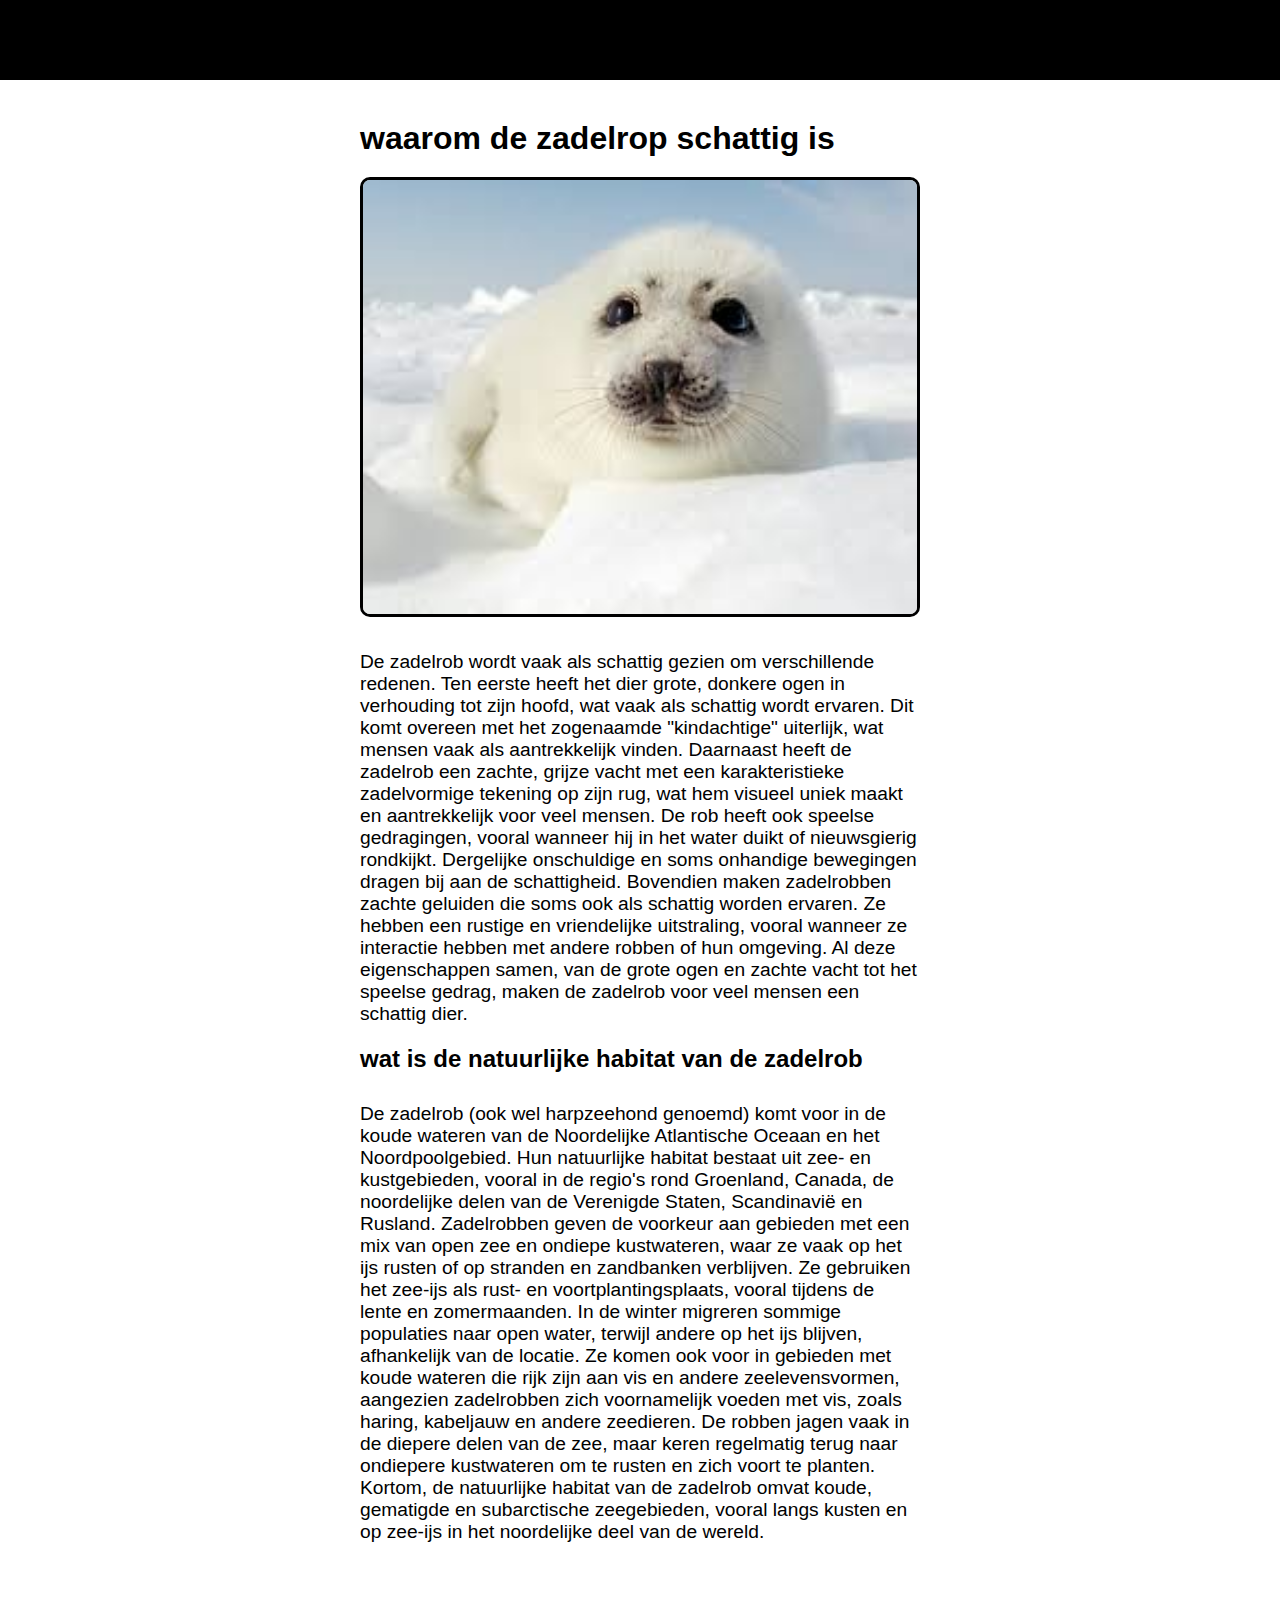
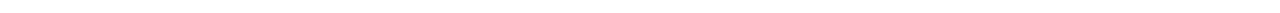
<file: website/index.html>
<!DOCTYPE html>
<html lang="nederlands">
<head>
<title>minecraft</title>
<link rel="stylesheet" href="style.css">
</head>
<body>
    <header id="header">
</header>
    <article>
<h1>waarom de zadelrop schattig is</h1>
<img src="img/download.jpg" alt="dsdsdsd">
<p>
    De zadelrob wordt vaak als schattig gezien om verschillende redenen. Ten eerste heeft het dier grote, donkere ogen in verhouding tot zijn hoofd, wat vaak als schattig wordt ervaren. Dit komt overeen met het zogenaamde "kindachtige" uiterlijk, wat mensen vaak als aantrekkelijk vinden. Daarnaast heeft de zadelrob een zachte, grijze vacht met een karakteristieke zadelvormige tekening op zijn rug, wat hem visueel uniek maakt en aantrekkelijk voor veel mensen.
    
    De rob heeft ook speelse gedragingen, vooral wanneer hij in het water duikt of nieuwsgierig rondkijkt. Dergelijke onschuldige en soms onhandige bewegingen dragen bij aan de schattigheid. Bovendien maken zadelrobben zachte geluiden die soms ook als schattig worden ervaren. Ze hebben een rustige en vriendelijke uitstraling, vooral wanneer ze interactie hebben met andere robben of hun omgeving.
    
    Al deze eigenschappen samen, van de grote ogen en zachte vacht tot het speelse gedrag, maken de zadelrob voor veel mensen een schattig dier.    
</p>
<h2>wat is de natuurlijke habitat van de zadelrob</h2>
<p>De zadelrob (ook wel harpzeehond genoemd) komt voor in de koude wateren van de Noordelijke Atlantische Oceaan en het Noordpoolgebied. Hun natuurlijke habitat bestaat uit zee- en kustgebieden, vooral in de regio's rond Groenland, Canada, de noordelijke delen van de Verenigde Staten, Scandinavië en Rusland.

    Zadelrobben geven de voorkeur aan gebieden met een mix van open zee en ondiepe kustwateren, waar ze vaak op het ijs rusten of op stranden en zandbanken verblijven. Ze gebruiken het zee-ijs als rust- en voortplantingsplaats, vooral tijdens de lente en zomermaanden. In de winter migreren sommige populaties naar open water, terwijl andere op het ijs blijven, afhankelijk van de locatie.
    
    Ze komen ook voor in gebieden met koude wateren die rijk zijn aan vis en andere zeelevensvormen, aangezien zadelrobben zich voornamelijk voeden met vis, zoals haring, kabeljauw en andere zeedieren. De robben jagen vaak in de diepere delen van de zee, maar keren regelmatig terug naar ondiepere kustwateren om te rusten en zich voort te planten.
    
    Kortom, de natuurlijke habitat van de zadelrob omvat koude, gematigde en subarctische zeegebieden, vooral langs kusten en op zee-ijs in het noordelijke deel van de wereld.     
</p>
<h2></h2>
<p>





</p>
</body>
</html>
</file>
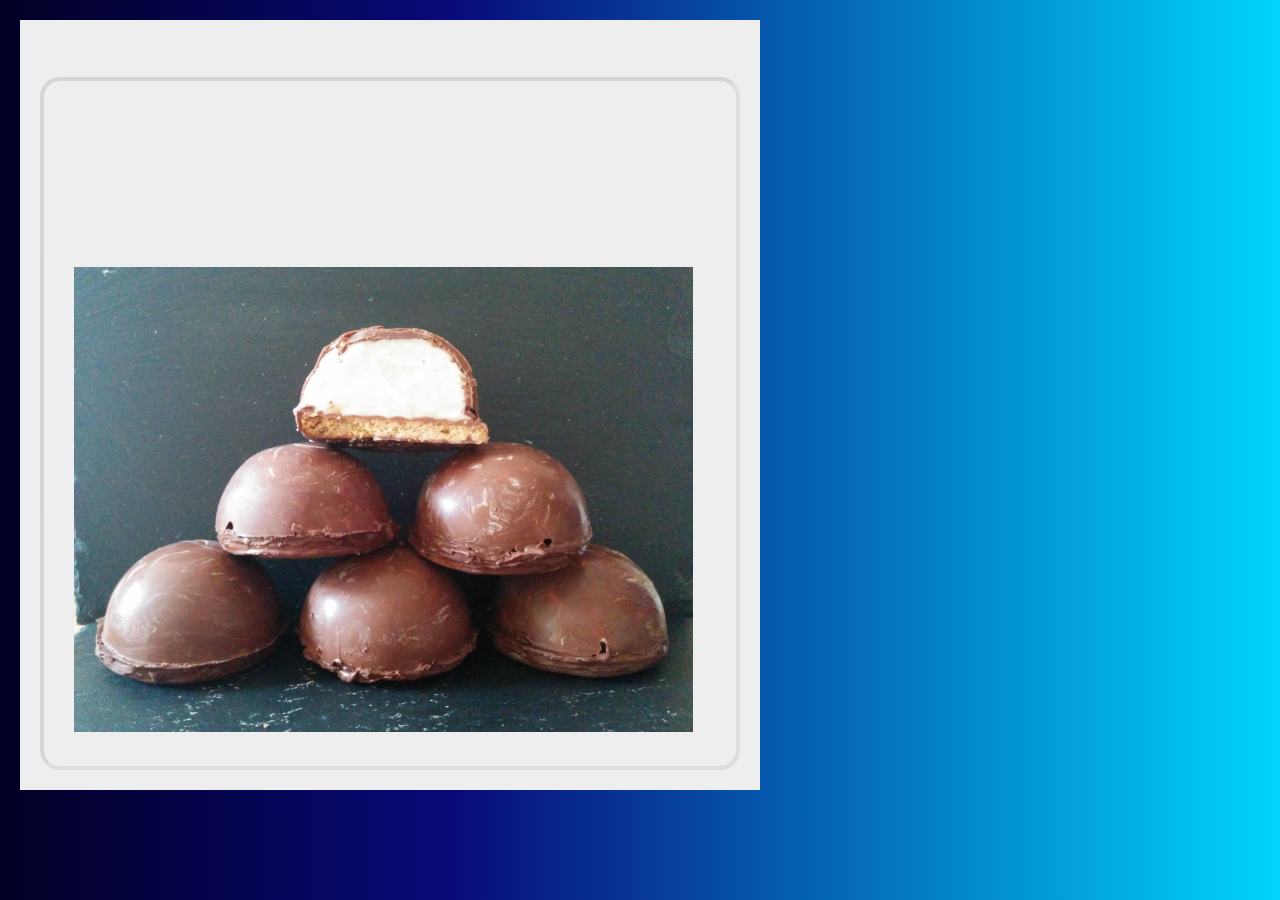
<file: Code-M1-main/Les 3 DOM dark/index.html>
<!DOCTYPE html>
<html lang="nl">
<head>
  <meta charset="UTF-8">
  <meta name="viewport" content="width=device-width, initial-scale=1.0">
  <title>Darkmode</title>
  <link rel="stylesheet" href="style.css">
</head>

<body>
  <div class="main">
    <h1 id="title">Welcome to my baking blog!</h1>
    <article id="article1" class="article">
      <h2 class="articleHeader">Marshmellow Teacakes</h2>
      <ul class="ingredients">
        <li>Sugar</li>
        <li>Eggwhite</li>
        <li>Gelatine</li>
      </ul>
      <p class="articleText1" id="articleText1">
        Lorem ipsum dolor sit amet consectetur adipisicing elit. Iure ab neque suscipit explicabo voluptatibus adipisci nesciunt, at ipsum fuga? Maxime ea quae nesciunt alias culpa quam, distinctio dolor totam sint.
      </p>
      <img class="articleImg" src="images/teacakes.jpg" alt="photo of teacakes">
    </article>
  </div>
</body>
<script>
  let text = document.getElementById("title");
  let uur = new Date().getHours();

    if (uur >= 15){
      document.body.classList.toggle("dark")
    }
</script>
</html>
</file>
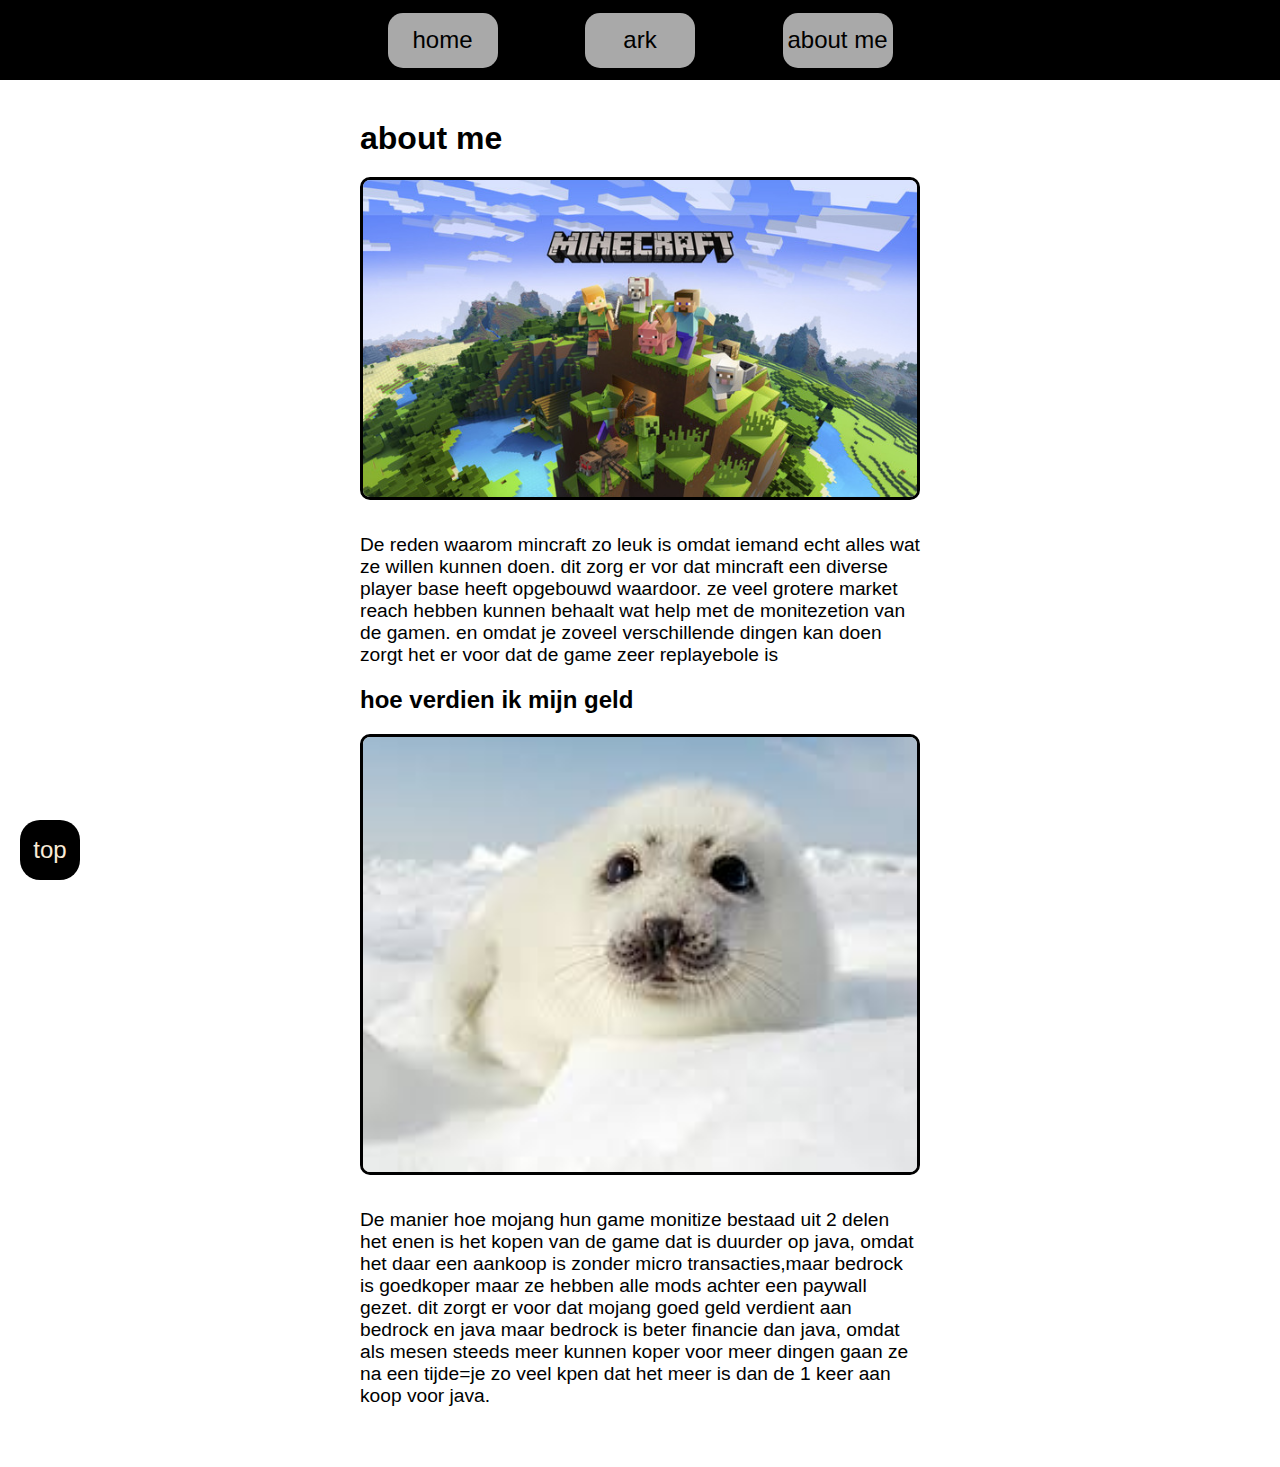
<file: website/about.html>
<!DOCTYPE html>
<html lang="nederlands">
<head>
<title>about me</title>
<link rel="stylesheet" href="style.css">
</head>
<body>
    <header id="header">
    <nav>
        <ul>
            <li><a href="index.html" class="button2">home</a></li>
            <li><a href="ark.html" class="button2">ark</a></li>
            <li><a href="about.html" class="button2">about me</a></li>
        </ul>
    </nav>
</header>
    <article>
<h1>about me</h1>
<img src="img/minecraft-java-bedrock-edition-java-bedrock-edition-pc-spel-cover.jpg" alt="minecraft">
<p>De reden waarom mincraft zo leuk is omdat iemand echt alles wat ze willen kunnen doen.
    dit zorg er vor dat mincraft een diverse player base heeft opgebouwd waardoor.
    ze veel grotere market reach hebben kunnen behaalt wat help met de monitezetion van de gamen.
    en omdat je zoveel verschillende dingen kan doen zorgt het er voor dat de game zeer replayebole is
</p>
<h2>hoe verdien ik mijn geld</h2>
<img src="img/download.jpg" alt="geld">
<p>De manier hoe mojang hun game monitize bestaad uit 2 delen het enen is het kopen van de game dat is duurder op java,
     omdat het daar een aankoop is zonder micro transacties,maar bedrock is goedkoper maar ze hebben alle mods achter een paywall gezet.
     dit zorgt er voor dat mojang goed geld verdient aan bedrock en java maar bedrock is beter financie dan java,
     omdat als mesen steeds meer kunnen koper voor meer dingen gaan ze na een tijde=je zo veel kpen dat het meer is dan de 1 keer aan koop voor java.
</p>
</article>
 <a href="#header" class="button">top</a>
</body>
</html>
</file>
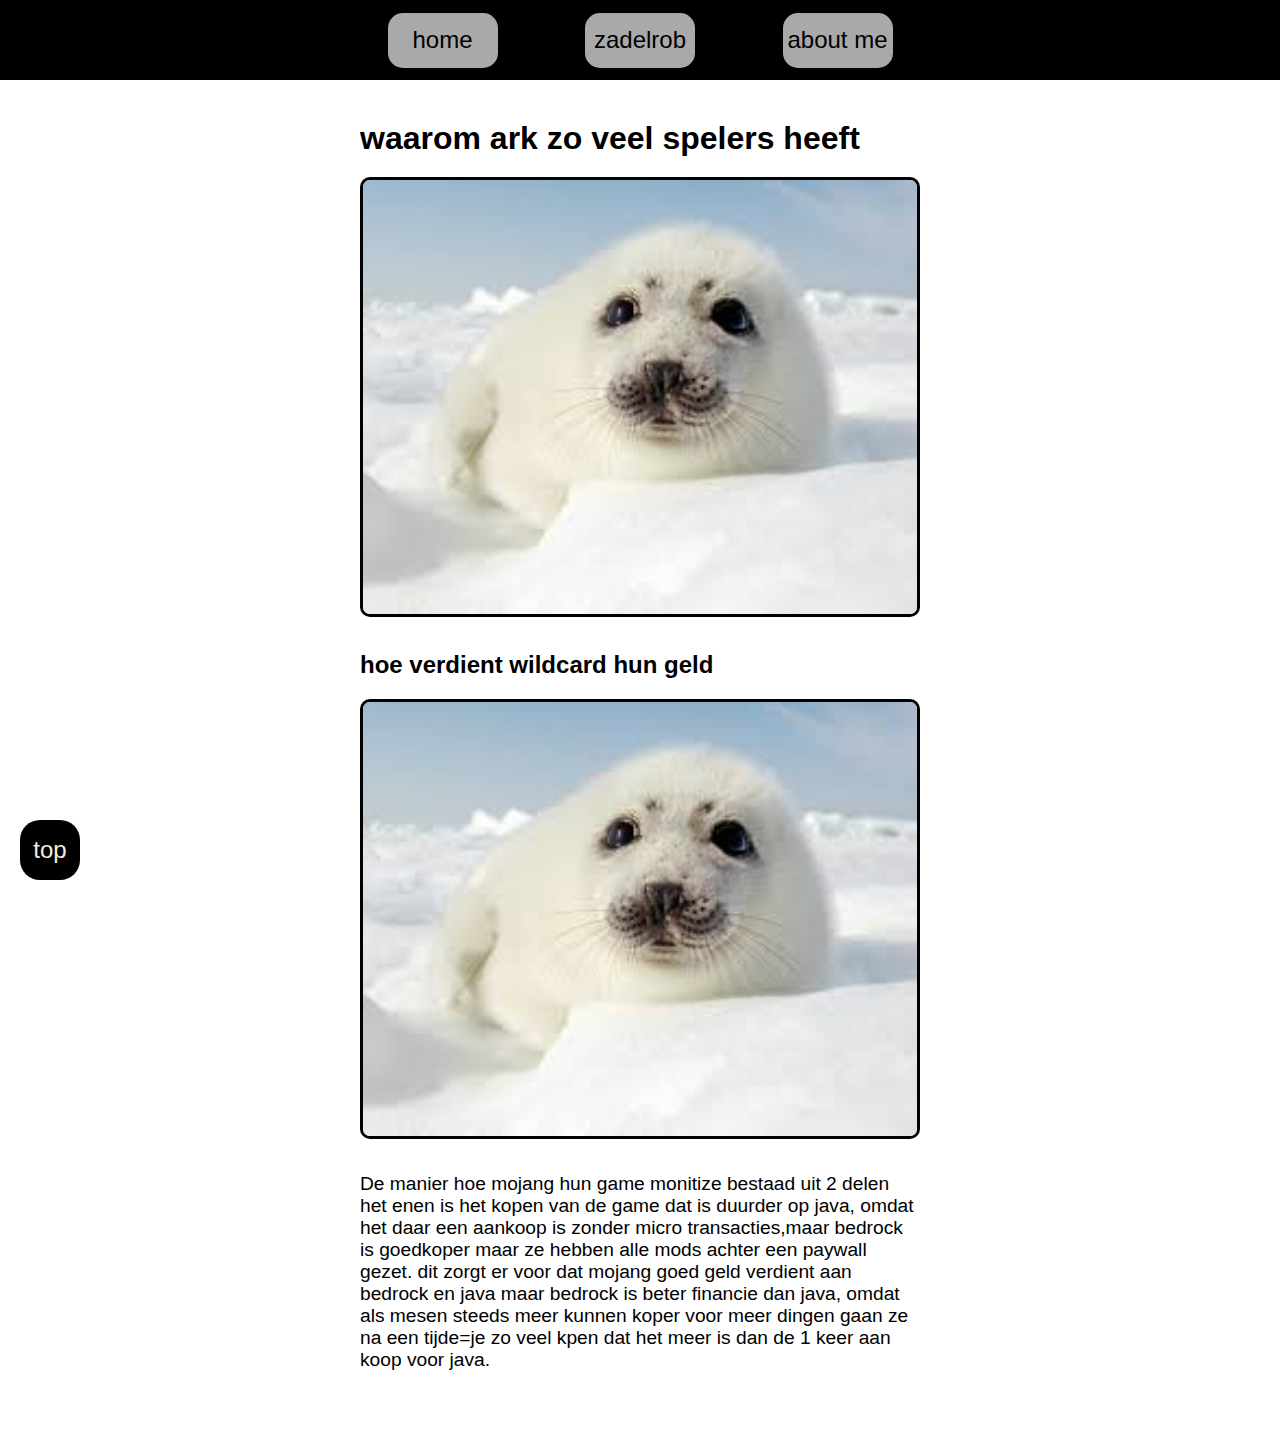
<file: website/ark.html>
<!DOCTYPE html>
<html lang="nl">
<head>
<title>ark</title>
<link rel="stylesheet" href="style.css">
</head>
<body>
    <header id="header">
    <nav>
        <ul>
        <li><a href="index.html" class="button2">home</a></li>
        </li><a href="ark.html" class="button2">zadelrob</a></li>
        <li><a href="about.html" class="button2">about me</a></li>
        </ul>
    </nav>
</header>
    <article>
<h1>waarom ark zo veel spelers heeft</h1>
<img src="img/download.jpg" alt="zadelrob">
<p>
</p>
<h2>hoe verdient wildcard hun geld</h2>
<img src="img/download.jpg" alt="zadelrob">
<p>De manier hoe mojang hun game monitize bestaad uit 2 delen het enen is het kopen van de game dat is duurder op java,
     omdat het daar een aankoop is zonder micro transacties,maar bedrock is goedkoper maar ze hebben alle mods achter een paywall gezet.
     dit zorgt er voor dat mojang goed geld verdient aan bedrock en java maar bedrock is beter financie dan java,
     omdat als mesen steeds meer kunnen koper voor meer dingen gaan ze na een tijde=je zo veel kpen dat het meer is dan de 1 keer aan koop voor java.
</p>
</article>
 <a href="#header" class="button">top</a>
</body>
</html>
</file>
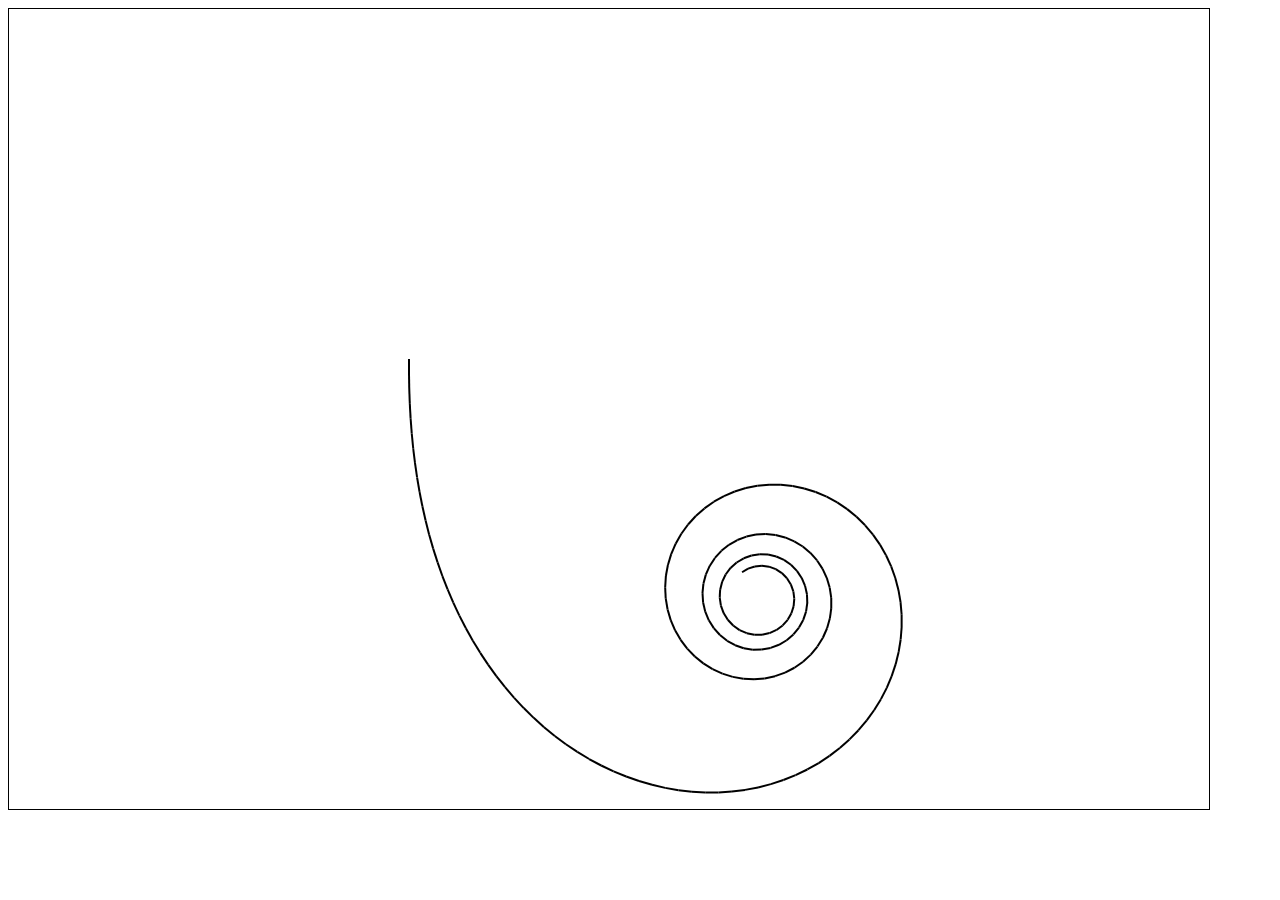
<file: Code-M1-main/JS-Turtle/Demo.html>
<!DOCTYPE html>
<html lang="en">
<head>
  <meta charset="UTF-8">
  <meta name="viewport" content="width=, initial-scale=1.0">
  <title>Document</title>
</head>
<body>
  <canvas style="border: 1px solid black" id="mycanvas" height ="800" width = "1200">
</body>
<script src="turtle.js"></script>
<script defer>
  //Get the canvas from the body
  const canvas = document.getElementById("mycanvas");
  const p = new Turtle(canvas);

  //place the pen on the canvas. First argument is the x position, second argument is the y position.
  p.moveto(400, 350);
  p.penDown = true;

  //This function draws a square. The function isn't called so this code does nothing.
  //Argument is the size of the square.
  function Square(size){
    for(let i = 0; i < 4; i++){
      p.forward(size);
      p.right(90);
    }
  }

  //This code is getting executed.
  for(let i = 0; i < 200; i++){
    p.forward(15-0.04*i);
    p.left(1+0.06*i);
  }
	

</script>
</html>
</file>
<file: website/style.css>
*{
    padding: 0;
    margin: 0;
    box-sizing: border-box;
}
html{
font-family: sans-serif;
}

article{
    width: 50vw; ;
    margin: 0 auto;
    padding: 40px;
}
img{
    width: 100%;
    border-radius: 10px;
    border: solid black;
    
}
p{
    margin-top: 30px;
    margin-bottom: 20px;
    font-size: larger;
    
}
h1{
    margin-bottom: 20px;
}
h2{
    margin-bottom: 20px;
}
.button{
    width: 60px;
    height: 60px;
    background-color: black;
    border:none;
    border-radius: 20px;
    font-size: 150%;
    color: antiquewhite;
    position:fixed;
    bottom:20px;
    left:20px;
    display: flex;
    justify-content: center;
    align-items: center;
    text-decoration: none;
}
header{
height: 80px;
background-color: black;
}
ul{
    display: flex;
    list-style: none;
    align-items: center;
    height: 100%;
    width: 100%;
    justify-content: space-evenly;
    gap:20px;
}
nav{
    width: 50vw;
    height: 100%;
    background-color: black;
    margin:0 auto;

}
.button2{
    border:none;
    font-size: 150%;
    color: black;
    display: flex;
    justify-content: center;
    align-items: center;
    text-decoration: none;   
    background-color: darkgray;
    width: 110px;
    height: 55px;
    border-radius: 15px;

}
</file>
<file: Code-M1-main/Les 3 DOM dark/style.css>
*{
  padding: 0;
  margin: 0;
  font-family: sans-serif;
}
body{
  background: rgb(2,0,36);
  background: linear-gradient(90deg, rgba(2,0,36,1) 0%, rgba(9,9,121,1) 35%, rgba(0,212,255,1) 100%);
  padding: 20px;
}
.main{
  background-color: #eee;
  width: 700px;
  padding: 20px;
}
.article{
  border: 4px inset rgba(0, 0, 0, 0.1);
  border-radius: 20px;
  background: #eee;
  padding: 20px;
}
ul{
  padding: 10px;
  list-style: disc;
}
.articleImg{
  padding: 10px;
  width: 95%;
}
.dark{
  background-color: #111;
  color: #eee;
}
</file>
